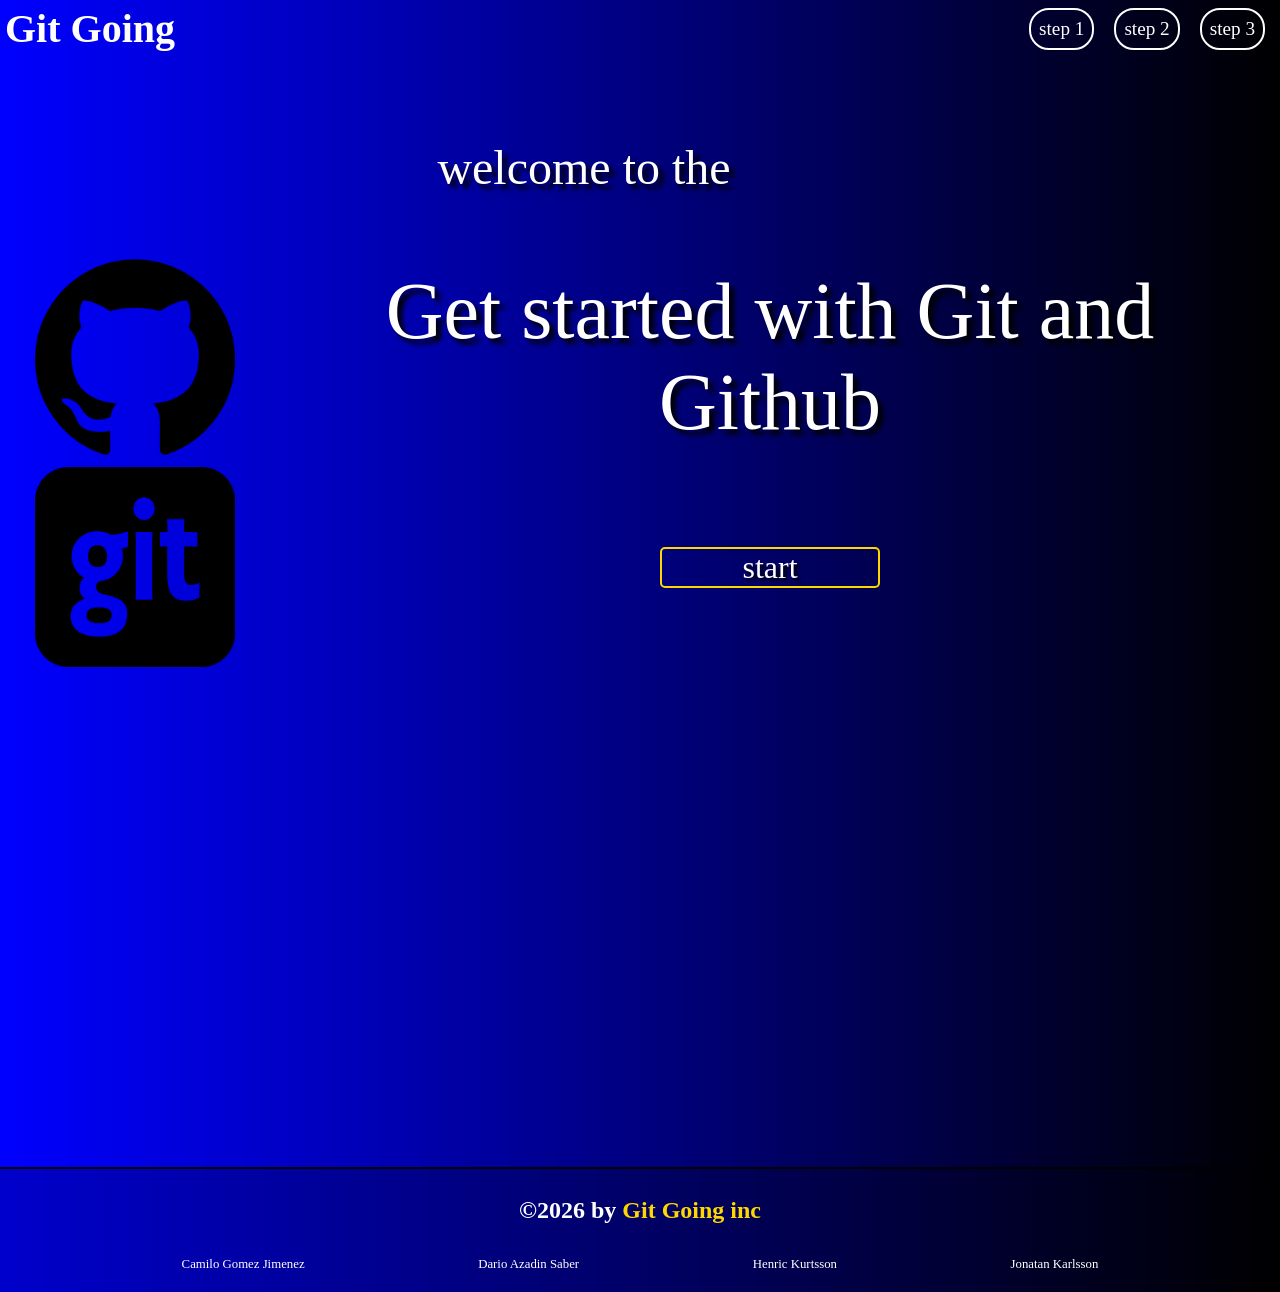
<file: index.html>
<!DOCTYPE html>
<html lang="en">
<head>
    <meta charset="UTF-8">
    <meta name="viewport" content="width=device-width, initial-scale=1.0">
    <title>Home</title>
    <link rel="stylesheet" href="home.css">
    <link rel="stylesheet" href="./styles/header-footer.css">

</head>
<body>

    <header class="header">
        <h1 class="header-title">Git Going</h1>
        <nav class="menu">
            <a class="menu-item" href="./Page1/Page1.html">step 1</a>
            <a class="menu-item" href="./Page2/page2.html">step 2</a>
            <a class="menu-item" href="./Page3/page.3.html">step 3</a>
        </nav>
    </header>

    <div class="add-name">
        welcome to the
        <div class="add-words">
            <span>awesome</span>
            <span>amazing</span>
            <span>spectacular</span>
            <span>git/github page</span>
            <span>:)</span>
        </div>
    </div>

    <main class="main"> 
        <div class="github"></div>
        <div class="main-text">Get started with Git and Github</div>
        <div class="git"></div>
        <div class="button-container"><a class="button" href="./Page1/Page1.html">start</a></div>
    </main>

    <footer class = "footer">
          <h2>&copy;2026 by <span>Git Going inc</span></h2>
          <div class = "footer-name">
            <p>Camilo Gomez Jimenez</p>
            <p>Dario Azadin Saber</p>
            <p>Henric Kurtsson</p>
            <p>Jonatan Karlsson</p>
          </div>
    </footer>

</body>
</html>
</file>
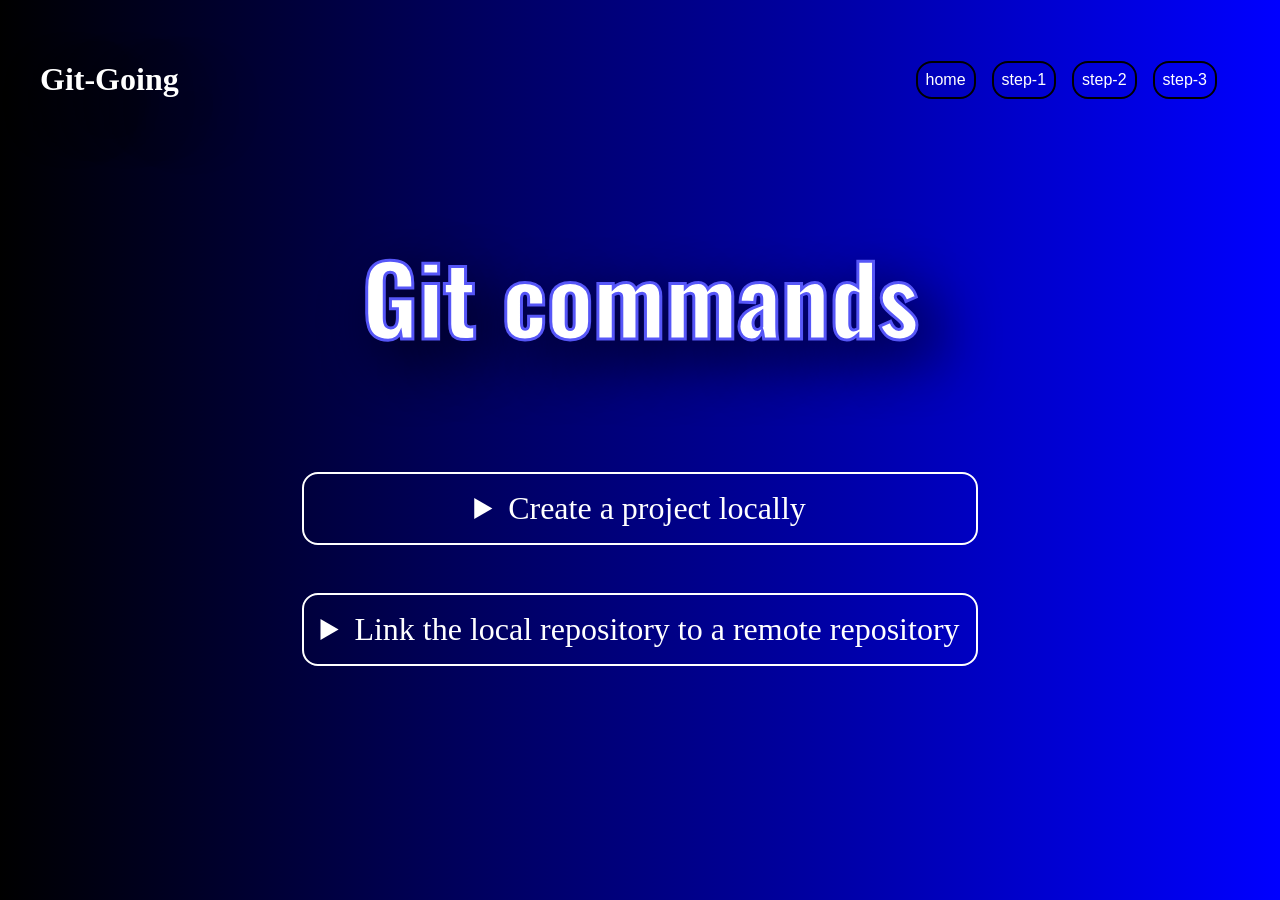
<file: html/page2.html>
<!DOCTYPE html>
<html lang="en">
<head>
    <meta charset="UTF-8">
    <meta name="viewport" content="width=device-width, initial-scale=1.0">
    <title>Git-Going</title>
    <link rel="preconnect" href="https://fonts.googleapis.com">
    <link rel="preconnect" href="https://fonts.gstatic.com" crossorigin>
    <link href="https://fonts.googleapis.com/css2?family=Geist+Pixel&family=Jersey+25&family=Oswald:wght@200..700&family=Playfair+Display:ital,wght@0,400..900;1,400..900&family=Press+Start+2P&family=Silkscreen:wght@400;700&family=Space+Mono:ital,wght@0,400;0,700;1,400;1,700&family=VT323&display=swap" rel="stylesheet">
    <link rel = "stylesheet" href = "../styles/page2.css">
</head>
<body>
    <header class = "header">
        <h1 class ="-header-title">Git-Going</h1>
        <nav class ="menu">
            <a class ="menu-item">home</a>
            <a class ="menu-item">step-1</a>
            <a class ="menu-item">step-2</a>
            <a class ="menu-item">step-3</a>
        </nav>
    </header>
    <div class ="main">
        <h1 class ="title">Git commands</h1>
        <div class = "page-info">
            <details class = "info-item">
                <summary>
                    <span> Create a project locally</span>
                </summary>
                <p class ="description">
                    Open your terminal in VS Code and navigate to the folder where you want to create the project. mkdir — creates a new directory. cd — moves into that directory. Initialize Git: git init. This turns the folder into a local Git repository. Create your project files, for example index.html, style.css, and script.js. Check the current status: git status. Stage your files and make your first commit: git add. git commit -m "Initial commit"- git add . — stages all new and modified files in the current directory.- git commit -m "Initial commit" — saves a snapshot of the staged changes with a message.
                </p>
            </details>
            <details class = "info-item">
                <summary>
                    <span> Link the local repository to a remote repository</span>
                </summary>
                <p class ="description">
                    First, create an empty repository on GitHub. Copy its URL, for example: https://github.com/username/my-project.git. Then run the following commands in your local project directory: git remote add origin https://github.com/username/my-project.git. This adds the remote repository and names it origin. git branch -M main = Renames your current branch to main. git push -u origin main = Uploads your local commits to GitHub and sets origin/main as the upstream branch, so future pushes are easier. Check the remote connection: git remote -v. This displays the remote repository URLs configured for fetching and pushing.
                </p>
            </details>
        </div>
    </div>
    
</body>
</html>
</file>
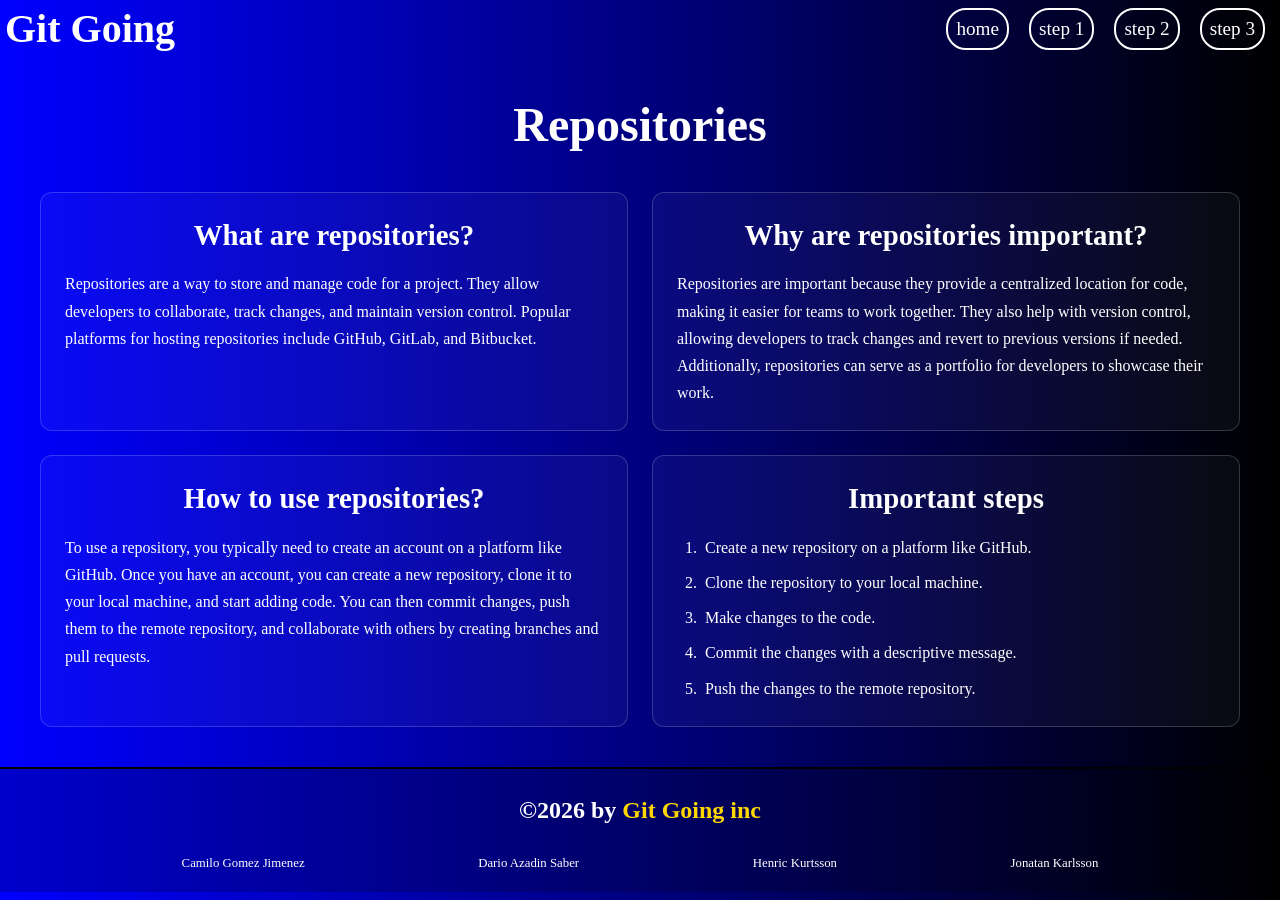
<file: Page1/Page1.html>
<!DOCTYPE html>
<html lang="en">
<head>
    <meta charset="UTF-8">
    <meta name="viewport" content="width=device-width, initial-scale=1.0">
    <title>Repositories</title>
    <link rel="stylesheet" href="page1.css">
    <link rel="stylesheet" href="../styles/header-footer.css">
</head>
<body>

    <header class="header">
        <h1 class="header-title">Git Going</h1>

        <nav class="menu">
            <a class="menu-item" href="../index.html">home</a>
            <a class="menu-item" href="../Page1/Page1.html">step 1</a>
            <a class="menu-item" href="../Page2/page2.html">step 2</a>
            <a class="menu-item" href="../Page3/page.3.html">step 3</a>
        </nav>
    </header>

    <h1 class="page-name">Repositories</h1>

    <main class="page-content">
        <section class="content">
            <h2 class="Title">What are repositories?</h2>
            <p>
                Repositories are a way to store and manage code for a project.
                They allow developers to collaborate, track changes, and
                maintain version control. Popular platforms for hosting
                repositories include GitHub, GitLab, and Bitbucket.
            </p>
        </section>

        <section class="content">
            <h2 class="Title">Why are repositories important?</h2>
            <p>
                Repositories are important because they provide a centralized
                location for code, making it easier for teams to work together.
                They also help with version control, allowing developers to
                track changes and revert to previous versions if needed.
                Additionally, repositories can serve as a portfolio for
                developers to showcase their work.
            </p>
        </section>

        <section class="content">
            <h2 class="Title">How to use repositories?</h2>
            <p>
                To use a repository, you typically need to create an account
                on a platform like GitHub. Once you have an account, you can
                create a new repository, clone it to your local machine, and
                start adding code. You can then commit changes, push them to
                the remote repository, and collaborate with others by
                creating branches and pull requests.
            </p>
        </section>

        <section class="content">
            <h2 class="Title">Important steps</h2>
            <ol>
                <li>Create a new repository on a platform like GitHub.</li>
                <li>Clone the repository to your local machine.</li>
                <li>Make changes to the code.</li>
                <li>Commit the changes with a descriptive message.</li>
                <li>Push the changes to the remote repository.</li>
            </ol>
        </section>
    </main>

    <footer class="footer">
        <h2>&copy;2026 by <span>Git Going inc</span></h2>

        <div class="footer-name">
            <p>Camilo Gomez Jimenez</p>
            <p>Dario Azadin Saber</p>
            <p>Henric Kurtsson</p>
            <p>Jonatan Karlsson</p>
        </div>
    </footer>

</body>
</html>
</file>
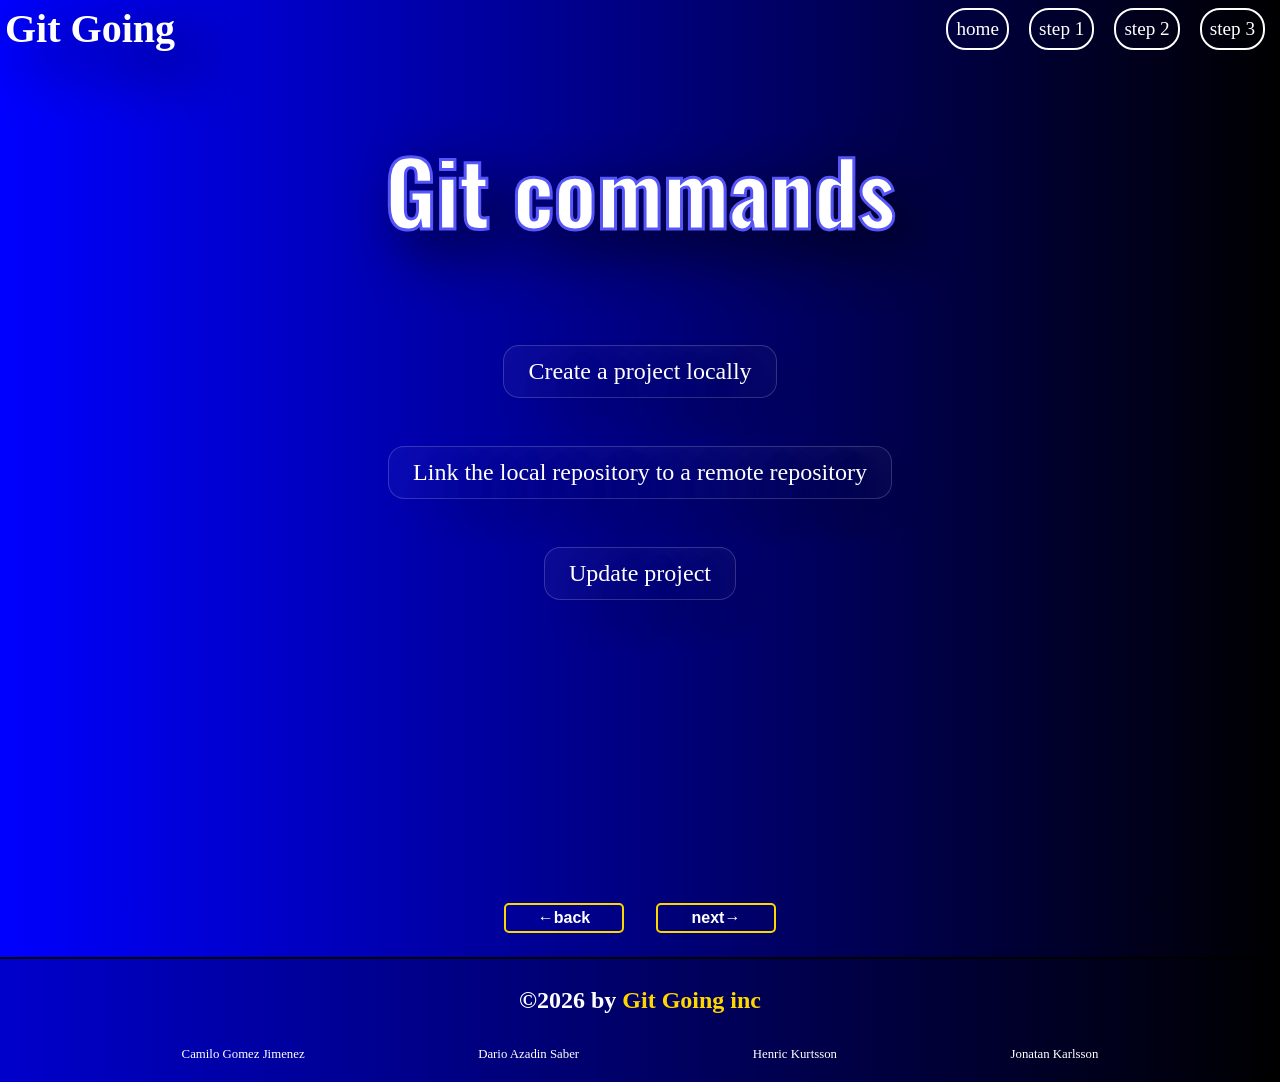
<file: Page2/page2.html>
<!DOCTYPE html>
<html lang="en">
<head>
    <meta charset="UTF-8">
    <meta name="viewport" content="width=device-width, initial-scale=1.0">
    <title>Git-Going</title>
    <link rel="preconnect" href="https://fonts.googleapis.com">
    <link rel="preconnect" href="https://fonts.gstatic.com" crossorigin>
    <link href="https://fonts.googleapis.com/css2?family=Geist+Pixel&family=Jersey+25&family=Oswald:wght@200..700&family=Playfair+Display:ital,wght@0,400..900;1,400..900&family=Press+Start+2P&family=Silkscreen:wght@400;700&family=Space+Mono:ital,wght@0,400;0,700;1,400;1,700&family=VT323&display=swap" rel="stylesheet">
    <link rel = "stylesheet" href = "page2.css">
    <link rel = "stylesheet" href ="../styles/header-footer.css">
     
</head>
<body>
    <header class="header">
        <h1 class="header-title">Git Going</h1>
        <nav class="menu">
            <a class="menu-item" href="../index.html">home</a>
            <a class="menu-item" href="../Page1/Page1.html">step 1</a>
            <a class="menu-item" href="../Page2/page2.html">step 2</a>
            <a class="menu-item" href="../Page3/page.3.html">step 3</a>
        </nav>
    </header>
    <div class ="main">
        <h1 class ="title">Git commands</h1>
        <div class = "page-info">
            <details class = "info-item">
                <summary>
                    <span> Create a project locally</span>
                </summary>
                <p class ="description">
                    Open the terminal in VS Code and navigate to your project folder.
                    <br><br>
                    Initialize Git: <span>git init</span> → Turns the folder into a local Git repository.
                    <br><br>
                    Create your project files, then check their status: <span>git status</span>.
                    <br><br>
                    Stage and commit your files:
                    <br>
                    <span>git add .</span> → Stages all new and modified files in the current directory.
                    <br><br>
                    <span>git commit -m "Initial commit"</span> → Saves a snapshot of the staged changes.
                </p>
            </details>
            <details class = "info-item">
                <summary>
                    <span> Link the local repository to a remote repository</span>
                </summary>
                <p class ="description">
                    Create an empty repository on GitHub and copy its URL, for example: https://github.com/username/my-project.git.
                    <br><br>
                    Connect your local repository to GitHub:
                    <br>
                    <span>git remote add origin https://github.com/username/my-project.git</span> → Adds the remote repository and names it origin.
                    <br><br>
                    <span>git branch -M main</span> → Renames the current branch to main.
                    <br><br>
                    <span>git push -u origin main</span> → Uploads your commits to GitHub and sets the upstream branch for future pushes.
                    <br><br>
                    Verify the connection: <span>git remote -v </span>→ Displays the configured remote URLs.
                </p>
            </details>
             <details class = "info-item">
                <summary>
                    <span> Update project</span>
                </summary>
                <p class ="description">
                    After making changes to your project, use these commands to save and upload your updates.
                    <br><br>
                    <span>git status</span> → Checks which files have changed.
                    <br><br>
                    <span>git add . </span>→ Stages your changes.
                    <br><br>
                    <span>git commit -m "Describe your changes"</span> → Saves a snapshot of the staged changes.
                    <br><br>
                    <span>git push</span> → Uploads your commits to GitHub.
                </p>
            </details>
        </div>
        <div class ="button-container">
            <a href="../Page1/Page1.html"><button class="button">&larr;back</button></a>
            <a href="../Page3/page.3.html"><button class="button">next&rarr;</button></a>
        </div>
    </div>
    <footer class = "footer">
          <h2>&copy;2026 by <span>Git Going inc</span></h2>
          <div class = "footer-name">
            <p>Camilo Gomez Jimenez</p>
            <p>Dario Azadin Saber</p>
            <p>Henric Kurtsson</p>
            <p>Jonatan Karlsson</p>
          </div>
    </footer>
</body>
</html>
</file>
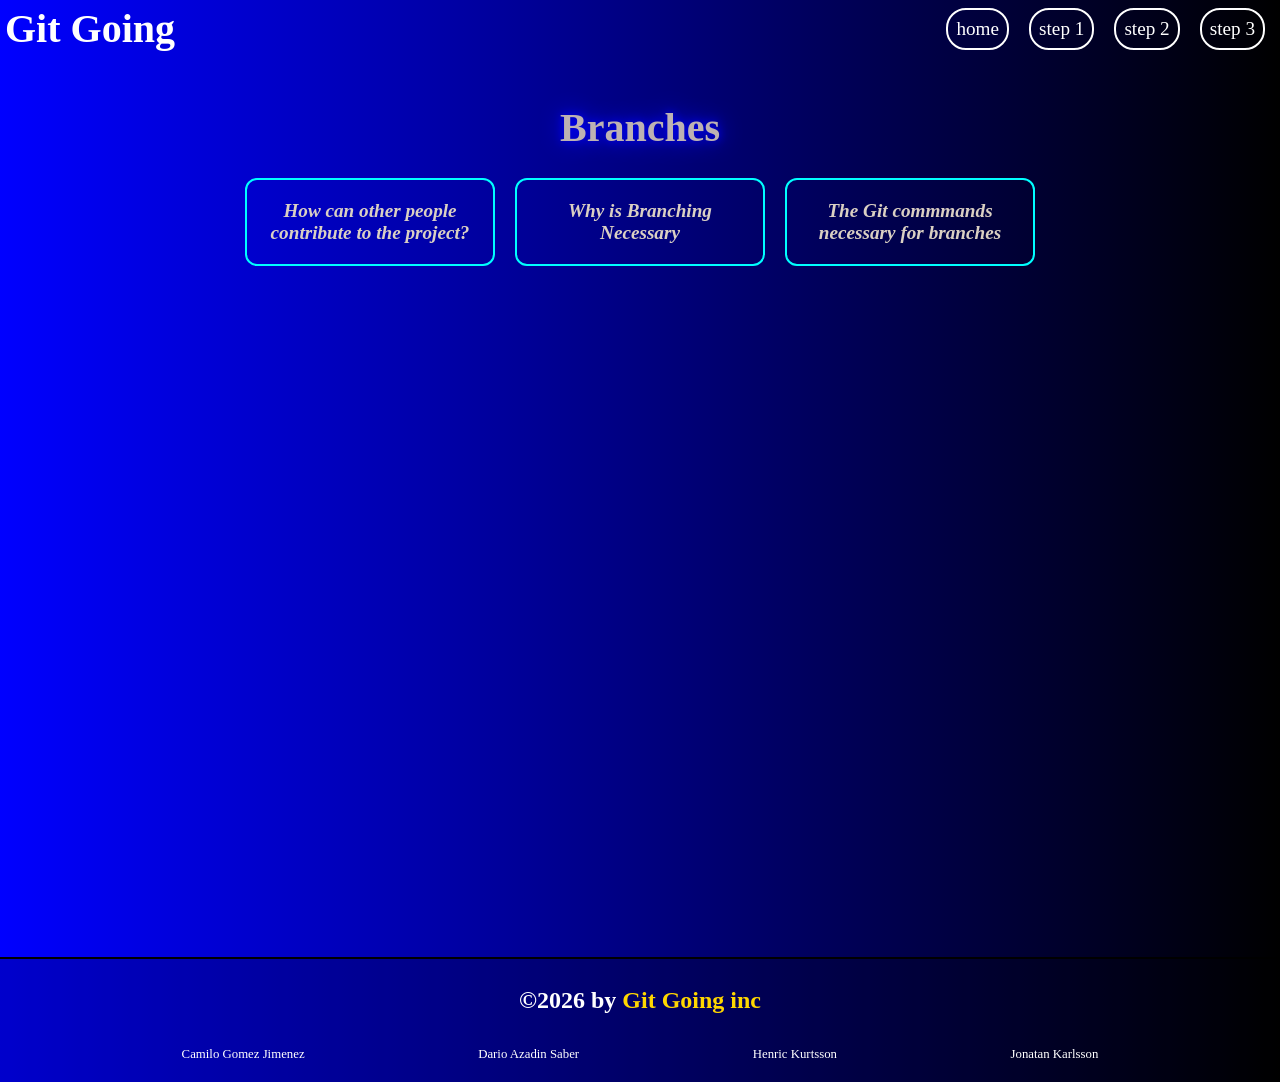
<file: Page3/page.3.html>
<!DOCTYPE html>
<html lang="en">
<head>
    <meta charset="UTF-8">
    <meta name="viewport" content="width=device-width, initial-scale=1.0">
    <title>Git-Going Page 3</title>
    <link rel="stylesheet" href="page3.css">
    <link rel="stylesheet" href="../styles/header-footer.css">
</head>
<body>

<header class="header">
        <h1 class="header-title">Git Going</h1>
        <nav class="menu">
            <a class="menu-item" href="../index.html">home</a>
            <a class="menu-item" href="../Page1/Page1.html">step 1</a>
            <a class="menu-item" href="../Page2/page2.html">step 2</a>
            <a class="menu-item" href="../Page3/page.3.html">step 3</a>
        </nav>
    </header>
<main class="main">

    <h1 class="title">Branches</h1>

<div class="branch-container">

    <details class="branch-box">
        <summary>How can other people contribute to the project?</summary>
        <p>Other people can contribute to a GitHub project by being added as collaborators, allowing them to accsess the repo make pull requests and review code</p>
    </details>

    <details class="branch-box">
        <summary>Why is Branching Necessary</summary>
        <p>Branching allows developers to work on different features without affecting the main branch directly. This makes it easier for multiple people to work in one project and review changes</p>
    </details>

    <details class="branch-box">
        <summary>The Git commmands necessary for branches</summary>
        <p>(git switch -c branch-name) creates a branch.</p>
        <p>(git switch main) switches to the main branch.</p>
        <p>(git merge branch-name) merges a branch.</p>
        <p>(git branch -d branch-name)    deletes a branch.</p>
    </details>
</div>
</main>

    <footer class = "footer">
          <h2>&copy;2026 by <span>Git Going inc</span></h2>
          <div class = "footer-name">
            <p>Camilo Gomez Jimenez</p>
            <p>Dario Azadin Saber</p>
            <p>Henric Kurtsson</p>
            <p>Jonatan Karlsson</p>
          </div>
    </footer>
</body>
</html>
</file>
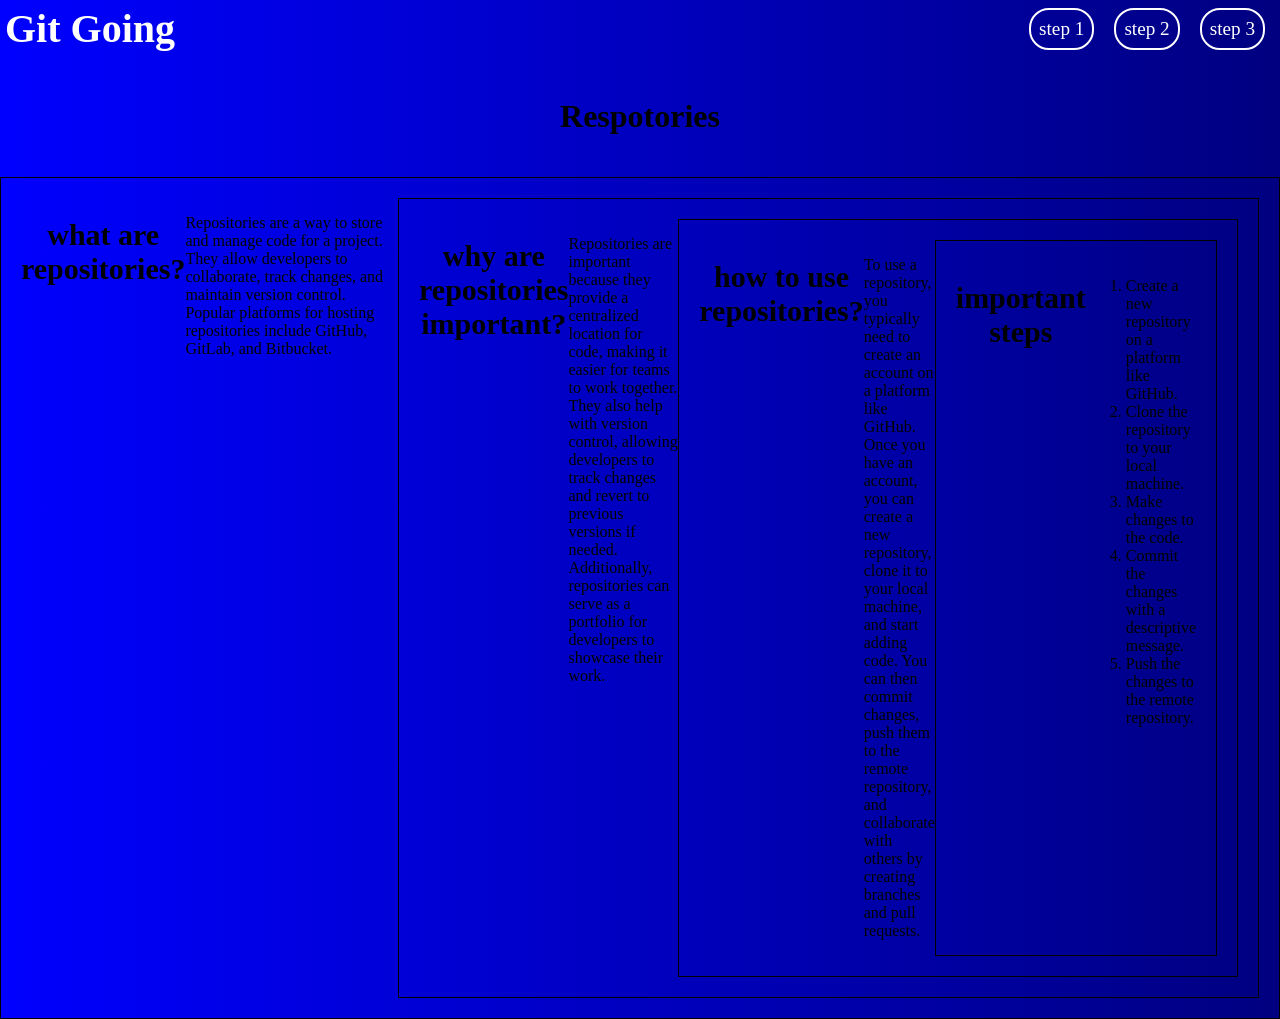
<file: html/Page1/Page1.html>
<!DOCTYPE html>
<html lang="en">
<head>
    <link rel="stylesheet" href="page1.css">
    <meta charset="UTF-8">
    <meta name="viewport" content="width=device-width, initial-scale=1.0">
    <title>Respotories</title>
</head>
<body>

    <header class="header">
      <h1 class="header-title">Git Going</h1>
      <nav class="menu">
            <a class="menu-item" href="./Page1.html">step 1</a>
            <a class="menu-item" href="../Page2/page2.html">step 2</a>
            <a class="menu-item" href="../Page3/page.3.html">step 3</a>
        </nav>
    </header>

    <h1 class="page-name">Respotories</h1>

    <main>
        <div class="content">
          <h1 class="Title"> what are repositories?</h1>
          <p>Repositories are a way to store and manage code for a project. They allow developers to collaborate, track changes, and maintain version control. Popular platforms for hosting repositories include GitHub, GitLab, and Bitbucket.</p>

        
        <div class="content">
          <h1 class="Title"> why are repositories important?</h1>
          <p>Repositories are important because they provide a centralized location for code, making it easier for teams to work together. They also help with version control, allowing developers to track changes and revert to previous versions if needed. Additionally, repositories can serve as a portfolio for developers to showcase their work.</p>
        
        <div class="content">
          <h1 class="Title"> how to use repositories?</h1>
          <p>To use a repository, you typically need to create an account on a platform like GitHub. Once you have an account, you can create a new repository, clone it to your local machine, and start adding code. You can then commit changes, push them to the remote repository, and collaborate with others by creating branches and pull requests.</p>

        
        <div class="content">
          <h1 class="Title"> important steps</h1>
          <ol>
            <li>Create a new repository on a platform like GitHub.</li>
            <li>Clone the repository to your local machine.</li>
            <li>Make changes to the code.</li>
            <li>Commit the changes with a descriptive message.</li>
            <li>Push the changes to the remote repository.</li>
          </ol>
        </section>
      </main>

        </body>


</html>
</file>
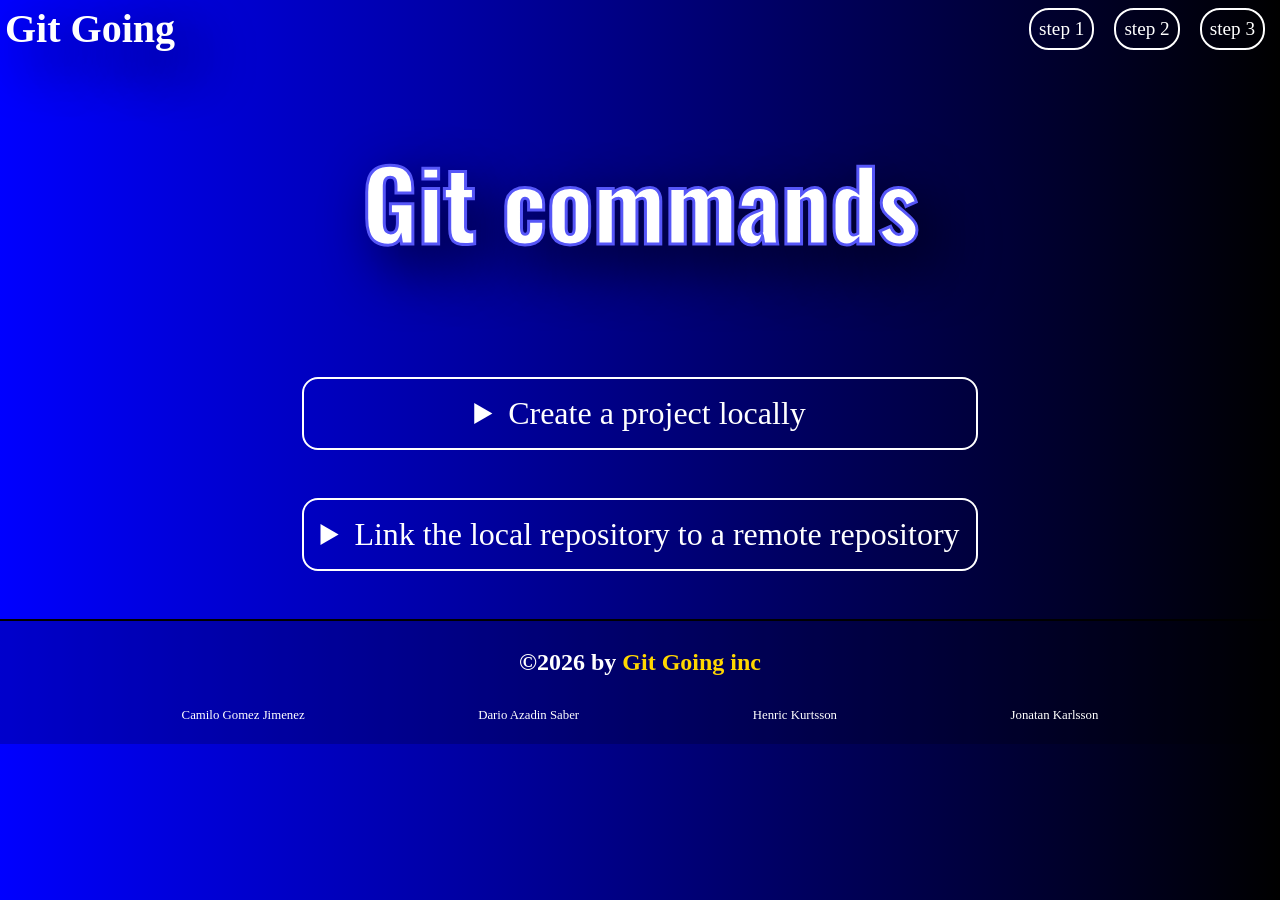
<file: html/Page2/page2.html>
<!DOCTYPE html>
<html lang="en">
<head>
    <meta charset="UTF-8">
    <meta name="viewport" content="width=device-width, initial-scale=1.0">
    <title>Git-Going</title>
    <link rel="preconnect" href="https://fonts.googleapis.com">
    <link rel="preconnect" href="https://fonts.gstatic.com" crossorigin>
    <link href="https://fonts.googleapis.com/css2?family=Geist+Pixel&family=Jersey+25&family=Oswald:wght@200..700&family=Playfair+Display:ital,wght@0,400..900;1,400..900&family=Press+Start+2P&family=Silkscreen:wght@400;700&family=Space+Mono:ital,wght@0,400;0,700;1,400;1,700&family=VT323&display=swap" rel="stylesheet">
    <link rel = "stylesheet" href = "page2.css">
    <link rel = "stylesheet" href ="../header-footer.css">
     
</head>
<body>
    <header class="header">
        <h1 class="header-title">Git Going</h1>
        <nav class="menu">
            <a class="menu-item" href="../Page1/Page1.html">step 1</a>
            <a class="menu-item" href="../Page2/page2.html">step 2</a>
            <a class="menu-item" href="../Page3/page.3.html">step 3</a>
        </nav>
    </header>
    <div class ="main">
        <h1 class ="title">Git commands</h1>
        <div class = "page-info">
            <details class = "info-item">
                <summary>
                    <span> Create a project locally</span>
                </summary>
                <p class ="description">
                    Open your terminal in VS Code and navigate to the folder where you want to create the project. mkdir — creates a new directory. cd — moves into that directory. Initialize Git: git init. This turns the folder into a local Git repository. Create your project files, for example index.html, style.css, and script.js. Check the current status: git status. Stage your files and make your first commit: git add. git commit -m "Initial commit"- git add . — stages all new and modified files in the current directory.- git commit -m "Initial commit" — saves a snapshot of the staged changes with a message.
                </p>
            </details>
            <details class = "info-item">
                <summary>
                    <span> Link the local repository to a remote repository</span>
                </summary>
                <p class ="description">
                    First, create an empty repository on GitHub. Copy its URL, for example: https://github.com/username/my-project.git. Then run the following commands in your local project directory: git remote add origin https://github.com/username/my-project.git. This adds the remote repository and names it origin. git branch -M main = Renames your current branch to main. git push -u origin main = Uploads your local commits to GitHub and sets origin/main as the upstream branch, so future pushes are easier. Check the remote connection: git remote -v. This displays the remote repository URLs configured for fetching and pushing.
                </p>
            </details>
        </div>
    </div>
    <footer class = "footer">
          <h2>&copy;2026 by <span>Git Going inc</span></h2>
          <div class = "footer-name">
            <p>Camilo Gomez Jimenez</p>
            <p>Dario Azadin Saber</p>
            <p>Henric Kurtsson</p>
            <p>Jonatan Karlsson</p>
          </div>
    </footer>
</body>
</html>
</file>
<file: home.css>
.add-name{
    position: absolute;
    top: 10%;
    width: calc(100% - 100px);
    transform: translateY(50px);
    text-align: center;
    font-size: 3rem;
    color: white;
    text-shadow: 5px 5px 5px black;
}

.add-words{
    display: inline-block;
    color: gold;
}

.add-words span{
    position: absolute;
    top: 0;
    animation: animate 10s linear infinite;
    opacity: 0;
}

.main{
    height: 100%;
    display: grid;
    grid-template: repeat(2, 200px) /  1fr 4fr;
    gap: 10px;
    margin: 10px;
    margin-top: 200px;
}

.github{
    background-image: url(./images/github-cat.png);
    background-size: contain;
    background-repeat: no-repeat;
    margin-left: 10%;
    transition: 1s;
}

.github:hover{
    transform: scale(1.1);
}

.main-text{
    display: flex;
    align-items: center;
    text-align: center;
    font-size: 5rem;
    color: white;
    text-shadow: 5px 5px 5px black;
    border-radius: 20px;
    transition: 1s;
}

.main-text:hover{
    color: gold;
}

.git{
    background-image: url(./images/github-logo-icon-3.png);
    background-size: contain;
    background-repeat: no-repeat;
    margin-left: 10%;
    transition: 1s;
}

.git:hover{
    transform: scale(1.1);
}


.button-container{
    display: flex;
    flex-direction: column;
    justify-content: center;
    align-items: center;
}

.button{
    padding: 0px 8%;
    text-decoration: none;
    font-size: 2rem;
    color: white;
    background-color: transparent;
    border-radius: 5px;
    border: 2px solid gold;
    text-shadow: 3px 3px 3px black;
    transition: 0.7s ease;
}

.button:hover{
    --glow-color: rgb(245, 209, 8);
    --enhanced-glow-color: rgb(245, 209, 8, 0.5);
    box-shadow: 0 0 5px var(--glow-color), 0 0 25px var(--enhanced-glow-color), 0 0 50px var(--glow-color);
    text-shadow: 0 0 0.5em var(--glow-color);
    color: white;
}

@media screen and (max-width: 768px){

    .header-title{
    font-size: 1.8rem;
    color: white;
}

.menu{
    display: flex;
    align-items: center;
    margin: 5px 10px 5px auto;
    gap: 10px;
    color: white;
}

.menu-item{
    display: flex;
    gap: 4px;
    padding: 8px;
    font-size: 0.8rem;
    border-radius: 20px;
    border: 2px solid white;
    transition: background-color 0.7s ease;
    
}

.main{
    height: 100%;
    display: grid;
    grid-template: repeat(2, 200px) /  1fr 2fr;
    gap: 10px;
    margin: 10px;
    margin-top: 200px;
} 

.main-text{
    display: flex;
    align-items: center;
    text-align: center;
    font-size: 3.5rem;
    color: white;
    
}

.add-name{
    display: none;
    position: absolute;
    top: 10%;
    left: calc(50% - 7rem);
    transform: translateY(50px);
    text-align: center;
    font-size: 3rem;
    color: white;
}

.add-words{
    display: inline-block;
    color: gold;
}

.add-words span{
    position: absolute;
    top: 0;
    animation: animate 10s linear infinite;
    opacity: 0;
}
}

@keyframes animate{

    0%{
        opacity: 0;
        transform: translateY(-50px);
    }

    2%{
        opacity: 1;
        transform: translateY(0px);
    }

    18%{
        opacity: 1;
        transform: translateY(0px);
    }

    20%{
        opacity: 0;
        transform: translateY(50px);
    }

    100%{
        opacity: 0;
        transform: translateY(50px);
    }
}

.add-words span:nth-child(1){
    animation-delay: 0s;
}

.add-words span:nth-child(2){
    animation-delay: 2s;
}

.add-words span:nth-child(3){
    animation-delay: 4s;
}

.add-words span:nth-child(4){
    animation-delay: 6s;
}

.add-words span:nth-child(5){
    animation-delay: 8s;
}
</file>
<file: styles/header-footer.css>
*{
    box-sizing: border-box;
}

body{
    margin: 0;
    height: 100vh;
    background: linear-gradient(90deg, blue, black);
}

.header{
    display: flex;
    
    
}

.header-title{
    margin: 5px;
    font-size: 2.5rem;
    color: white;
}
.footer {
    font-size: 1rem;
    color: white;
    background-color:rgba(0, 0, 0, 0.2);
    text-align: center;
    font-weight: bold;
    padding: 8px;
    border-top: 2px solid black;
    
}
.footer span {
    color: gold;
}
.footer-name {
    display: flex;
    justify-content: center;
    justify-content: space-evenly;
    font-weight: lighter;
    font-size: 0.8rem;

}
.menu{
    display: flex;
    align-items: center;
    margin: 5px 15px 5px auto;
    gap: 20px;    
}

.menu-item{
    display: flex;
    gap: 10px;
    color: white;
    text-decoration: none;
    padding: 8px;
    font-size: 1.2rem;
    border-radius: 20px;
    border: 2px solid white;
    transition: background-color 0.7s ease;
    
}

.menu-item:hover{
background-color: rgb(251, 251, 251);
color: navy;
}

@media screen and (max-width: 768px){

    .header-title{
    font-size: 1.8rem;
    color: white;
}

.menu{
    display: flex;
    align-items: center;
    margin: 5px 10px 5px auto;
    gap: 10px;
    color: white;
}

.menu-item{
    display: flex;
    gap: 4px;
    padding: 8px;
    font-size: 0.8rem;
    border-radius: 20px;
    border: 2px solid white;
    transition: background-color 0.7s ease;
    
}
}
</file>
<file: styles/page2.css>
* {
    box-sizing:border-box;
}
html {
    height: 100vh;
}

body {
    background: linear-gradient(90deg, black, blue);
}
.header {
    display: flex;
    padding:32px;
}

.menu {
    display: flex;
    align-items: center;
    font-family:'Geist Pixel',sans-serif;
    margin: 5px 15px 5px auto;
}
.menu-item {
    color: white;
    border: 2px solid black;
    padding:8px;
    margin:8px;
    border-radius:16px;
    font-size:1rem;
    cursor:pointer;
}
.main {
    display: flex;
    flex-direction: column;
    align-items: center;
    text-align: center;
    color:white;
    padding:8px;
    display: flex;
}
.title {
    display: flex;
    align-items: center;
    font-size: 6rem;
    font-family:'Oswald', serif;
    -webkit-text-stroke: 3px rgb(86, 86, 248);
}
h1 {
    color:white;
    text-shadow: 20px 20px 60px black;
}
.page-info {
    display: flex;
    flex-direction: column;
    padding: 16px;
    cursor: pointer;
    flex-shrink: 0;

}
.info-item {
    padding: 16px;
    font-size: 2rem;
    border: 2px solid white;
    border-radius: 16px;
    margin: 24px;
}
.page-info summary:hover {
    color: coral;
}
.description {
    padding: 8px;
    font-size: 1rem;
}
details::details-content {
    opacity: 0;
    height: 0;
    overflow: clip;
    transition:
        height 0.4s ease,
        opacity 0.4s ease,
        content-visibility 0.4s allow-discrete;
}

details[open]::details-content {
    opacity: 1;
    height: auto;
}
</file>
<file: Page1/page1.css>
.page-name {
    color: white;
    text-align: center;
    font-size: clamp(2rem, 5vw, 3rem);
    padding: 20px 16px;
    margin: 20px 0;
}

.page-content {
    display: grid;
    grid-template-columns: repeat(2, minmax(0, 1fr));
    gap: 24px;
    max-width: 1200px;
    width: calc(100% - 40px);
    margin: 0 auto 40px;
}

.content {
    color: white;
    padding: 24px;
    border: 1px solid rgba(255, 255, 255, 0.18);
    border-radius: 12px;
    background: rgba(255, 255, 255, 0.04);
    min-width: 0;
    box-sizing: border-box;
}

.Title {
    text-align: center;
    font-size: clamp(1.25rem, 2.5vw, 1.8rem);
    line-height: 1.3;
    color: white;
    margin: 0 0 16px;
}

.content p,
.content li {
    font-size: 1rem;
    line-height: 1.7;
}

.content p {
    margin: 0;
}

.content ol {
    padding-left: 24px;
    margin-bottom: 0;
}

.content li {
    padding-left: 4px;
    margin-bottom: 8px;
}

.content li:last-child {
    margin-bottom: 0;
}

@media (max-width: 768px) {
    .page-content {
        grid-template-columns: 1fr;
        gap: 18px;
        width: calc(100% - 32px);
    }

    .content {
        padding: 22px;
    }

    .page-name {
        margin: 12px 0;
    }
}

@media (max-width: 480px) {
    .page-content {
        width: calc(100% - 24px);
        gap: 14px;
        margin-bottom: 24px;
    }

    .content {
        padding: 18px;
        border-radius: 10px;
    }

    .Title {
        margin-bottom: 12px;
    }

    .content p,
    .content li {
        font-size: 0.95rem;
        line-height: 1.65;
    }
}
</file>
<file: Page2/page2.css>
* {
    box-sizing:border-box;
}
html {
    height: 100vh;
}

body {
    background: linear-gradient(90deg, black, blue);
}

.main {
    min-height: 100vh;
    display: flex;
    flex-direction: column;
    align-items: center;
    text-align: center;
    color:white;
    padding:8px;
    display: flex;
    font-family: 'Times New Roman', Times, serif;
}

.title {
    display: flex;
    align-items: center;
    font-size: 5.5rem;
    font-family:'Oswald', serif;
    -webkit-text-stroke: 3px rgb(86, 86, 248);
    transition: text-shadow 0.5s ease;
}

.title:hover {
    text-shadow: 20px 20px 10px #000020;  
}

h1 {
    color:white;
    text-shadow: 20px 20px 60px black;
}

.page-info {
    display: flex;
    flex-direction: column;
    align-items: stretch;
    padding: 8px;
    cursor: pointer;
    flex-shrink: 0;
}

.info-item {
    padding: 8px;
    font-size: 1.5rem;
    border: 1px solid rgba(255, 255, 255, 0.18);
    border-radius: 16px;
    background: rgba(255, 255, 255, 0.04);
    margin: 24px;
    text-shadow: 20px 20px 60px black;
}

.info-item:hover {
    transform: translateY(-10px);
    border-color: gold;
    box-shadow: 0 6px 12px rgba(0, 0, 0, 0.5);
}

.page-info summary:hover {
    color: gold;
}
summary {
    list-style: none;
    text-align: center;
    padding: 4px 16px;
}

.description {
    padding: 8px;
    font-size: 1rem;
    text-align:start;
}

.description:hover {
    span {
        color: gold;
    }
}

details::details-content {
    opacity: 0;
    height: 0;
    overflow: clip;
    transition:
        width 0.5s ease,
        height 0.5s ease,
        opacity 0.5s ease,
        content-visibility 0.5s allow-discrete;
}

details {
    align-self: center;
    width: fit-content;
    max-width: 100%;
}

details[open] {
    width: fit-content;
}

details[open]::details-content {
    opacity: 1;
    height: auto;
}

.button-container {
    display: flex;
    padding: 16px;
    gap: 32px;
    margin-top: auto;
    margin-bottom: 0;
}

.button{
    padding: 4px;
    font-size: 1rem;
    font-weight: bold;
    color: white;
    background-color: transparent;
    border-radius: 5px;
    border: 2px solid gold;
    transition: background-color 0.7s ease;
    cursor: pointer;
    width: 120px;
    box-sizing: border-box;
    text-align: center;
}

.button:hover{
    background-color: gold;
    color: white;
}

@media screen and (max-width: 768px){
    .title {
        font-size: 3rem;
        -webkit-text-stroke: 1px rgb(86, 86, 248);
    }
    .info-item {
        font-size:1.5rem;
    }
    .description {
        font-size: 1rem;
    }
}
</file>
<file: Page3/page3.css>
* {
    box-sizing:border-box;
}

html {
    min-height: 100%;
}

body {
    min-height: 100vh;
    margin: 0;
    background: linear-gradient(
        135deg,
        rgb(17, 17, 175),
        rgb(1, 1, 32)
    );
}

.main {
    display: flex;
    flex-direction: column;
    min-height: 100vh;
    padding: 20px;
}

.title{
    color: rgb(189, 178, 178);
    font-size: 40px;
    text-align: center;
    text-shadow: 0 0 10px blue, 0 0 25px blue;
}
.GitGoing{
text-align: left;
margin-left: 10%;
font-size: 24px;
}

.branch-container {
    display: flex;
    justify-content: center;
    align-items: stretch;
    flex-wrap: wrap;
    gap: 20px;
    width: 100%;
}

.branch-box {
    color: rgb(218, 208, 195);
    border: 2px solid cyan;
    border-radius: 12px;
    padding: 20px;
    width: 100%;
    max-width: 250px;
    transition: transform 0.3s ease, border-color 0.3s ease;
    text-align: center;
}

.branch-box:hover {
    transform: translateY(-5px);
    border-color: white;
}


.branch-box summary{
list-style: none;
cursor: pointer;
font-size: 1.2rem;
font-weight:bold;
font-style: oblique;
}
.branch-box summary::-webkit-details-marker {
    display: none;
}
</file>
<file: html/Page1/page1.css>
* {
    box-sizing: border-box;
}

body {
    margin: 0;
    background: linear-gradient(90deg,blue, navy);
}

.header{
    display: flex;
}

.page-name {
    padding: 20px;
    text-align: center;
    display: flex;
    flex-direction: column;
    align-items: center;
}

.header-title{
    margin: 5px;
    font-size: 2.5rem;
    color: white;
}

.menu{
    display: flex;
    align-items: center;
    margin: 5px 15px 5px auto;
    gap: 20px;
    
    
}

.menu-item{
    display: flex;
    gap: 10px;
    color: white;
    text-decoration: none;
    padding: 8px;
    font-size: 1.2rem;
    border-radius: 20px;
    border: 2px solid white;
    transition: background-color 0.7s ease;
    
}

.menu-item:hover{
background-color: rgb(251, 251, 251);
color: navy;
}


.content {
    padding: 20px;
    border: 1px solid black;
   display: grid;
  grid-template-columns: auto auto auto;
  display: flex;
  justify-content: space-between;
}

.Title {
    text-align: center;
    font-size: 30px;
    color: black;
}
</file>
<file: html/Page2/page2.css>
* {
    box-sizing:border-box;
}
html {
    height: 100vh;
}

body {
    background: linear-gradient(90deg, black, blue);
}

.main {
    display: flex;
    flex-direction: column;
    align-items: center;
    text-align: center;
    color:white;
    padding:8px;
    display: flex;
}
.title {
    display: flex;
    align-items: center;
    font-size: 6rem;
    font-family:'Oswald', serif;
    -webkit-text-stroke: 3px rgb(86, 86, 248);
}
h1 {
    color:white;
    text-shadow: 20px 20px 60px black;
}
.page-info {
    display: flex;
    flex-direction: column;
    padding: 16px;
    cursor: pointer;
    flex-shrink: 0;

}
.info-item {
    padding: 16px;
    font-size: 2rem;
    border: 2px solid white;
    border-radius: 16px;
    margin: 24px;
}
.page-info summary:hover {
    color: coral;
}
.description {
    padding: 8px;
    font-size: 1rem;
}
details::details-content {
    opacity: 0;
    height: 0;
    overflow: clip;
    transition:
        height 0.4s ease,
        opacity 0.4s ease,
        content-visibility 0.4s allow-discrete;
}

details[open]::details-content {
    opacity: 1;
    height: auto;
}
</file>
<file: html/header-footer.css>
*{
    box-sizing: border-box;
}

body{
    margin: 0;
    height: 100vh;
    background: linear-gradient(90deg, blue, black);
}

.header{
    display: flex;
    
    
}

.header-title{
    margin: 5px;
    font-size: 2.5rem;
    color: white;
}
.footer {
    font-size: 1rem;
    color: white;
    background-color:rgba(0, 0, 0, 0.2);
    text-align: center;
    font-weight: bold;
    padding: 8px;
    border-top: 2px solid black;
    
}
.footer span {
    color: gold;
}
.footer-name {
    display: flex;
    justify-content: center;
    justify-content: space-evenly;
    font-weight: lighter;
    font-size: 0.8rem;

}
.menu{
    display: flex;
    align-items: center;
    margin: 5px 15px 5px auto;
    gap: 20px;    
}

.menu-item{
    display: flex;
    gap: 10px;
    color: white;
    text-decoration: none;
    padding: 8px;
    font-size: 1.2rem;
    border-radius: 20px;
    border: 2px solid white;
    transition: background-color 0.7s ease;
    
}

.menu-item:hover{
background-color: rgb(251, 251, 251);
color: navy;
}

@media screen and (max-width: 768px){

    .header-title{
    font-size: 1.8rem;
    color: white;
}

.menu{
    display: flex;
    align-items: center;
    margin: 5px 10px 5px auto;
    gap: 10px;
    color: white;
}

.menu-item{
    display: flex;
    gap: 4px;
    padding: 8px;
    font-size: 0.8rem;
    border-radius: 20px;
    border: 2px solid white;
    transition: background-color 0.7s ease;
    
}
}
</file>
